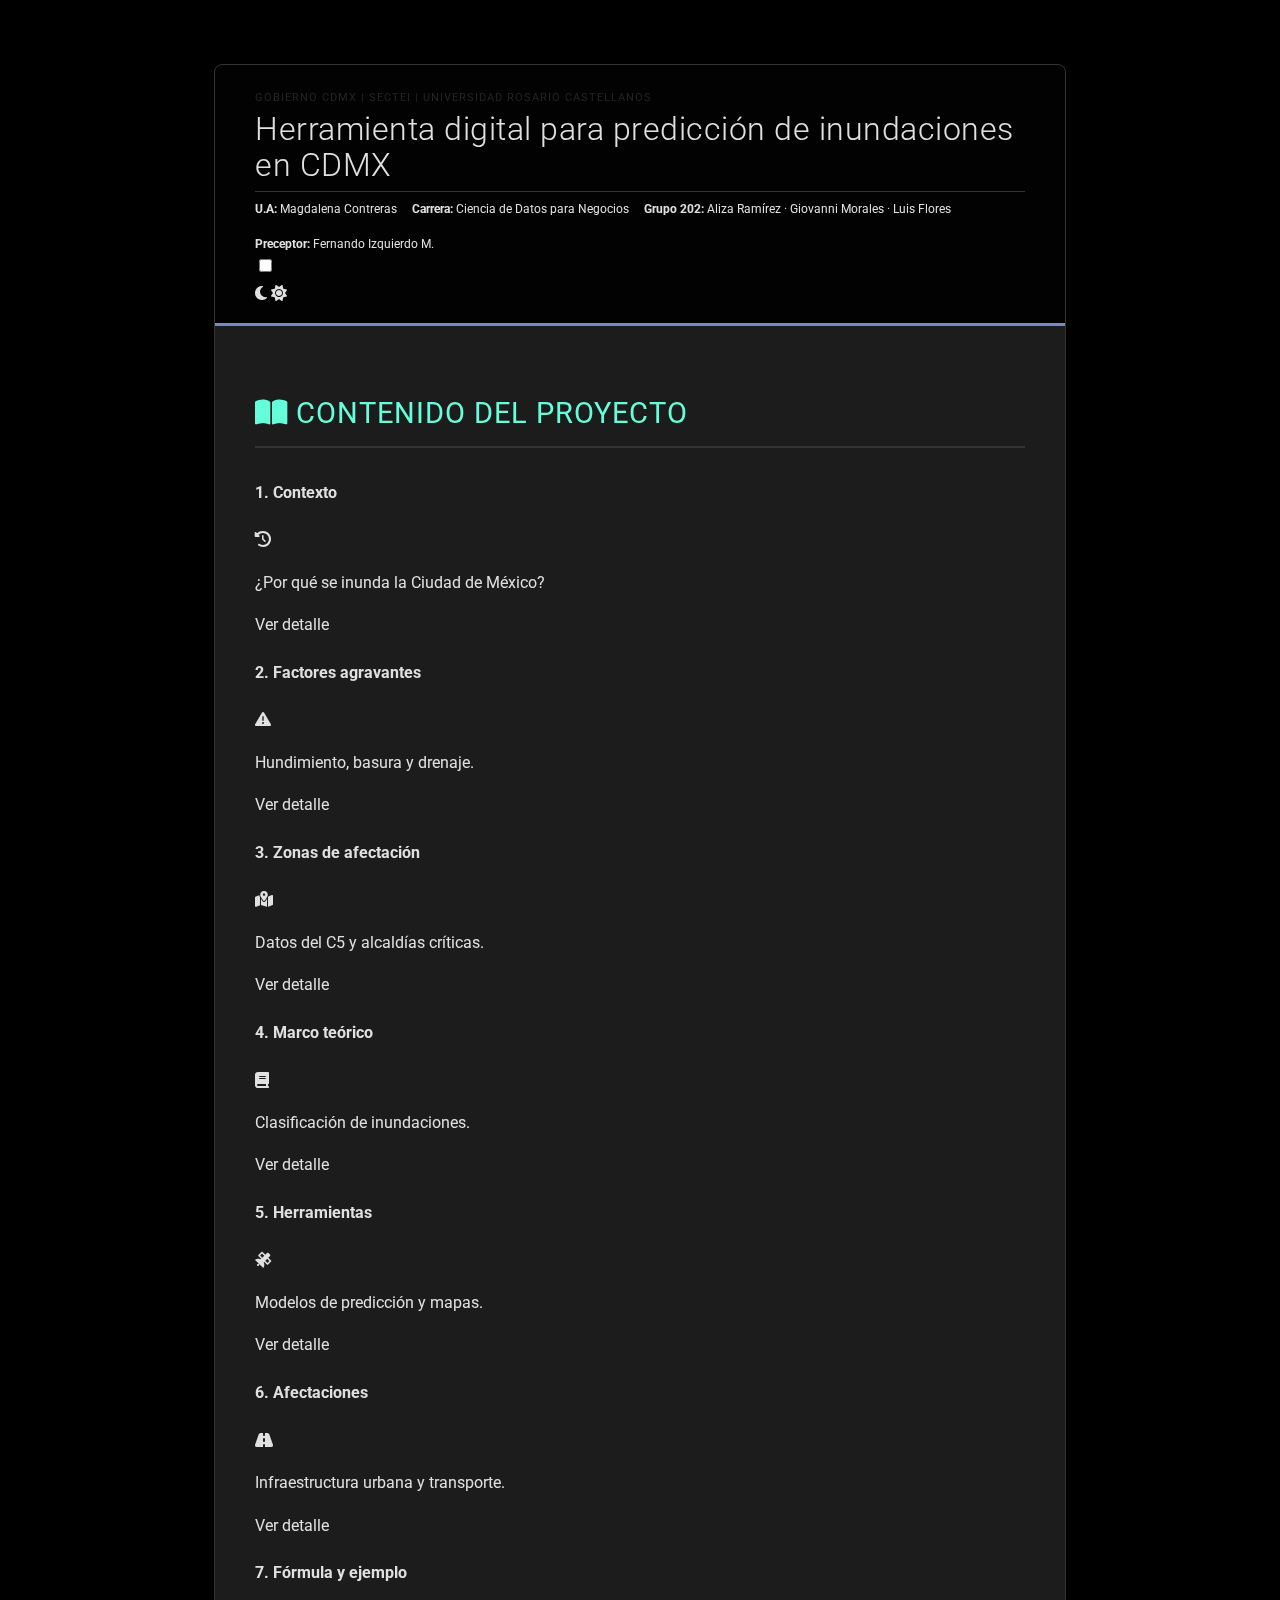
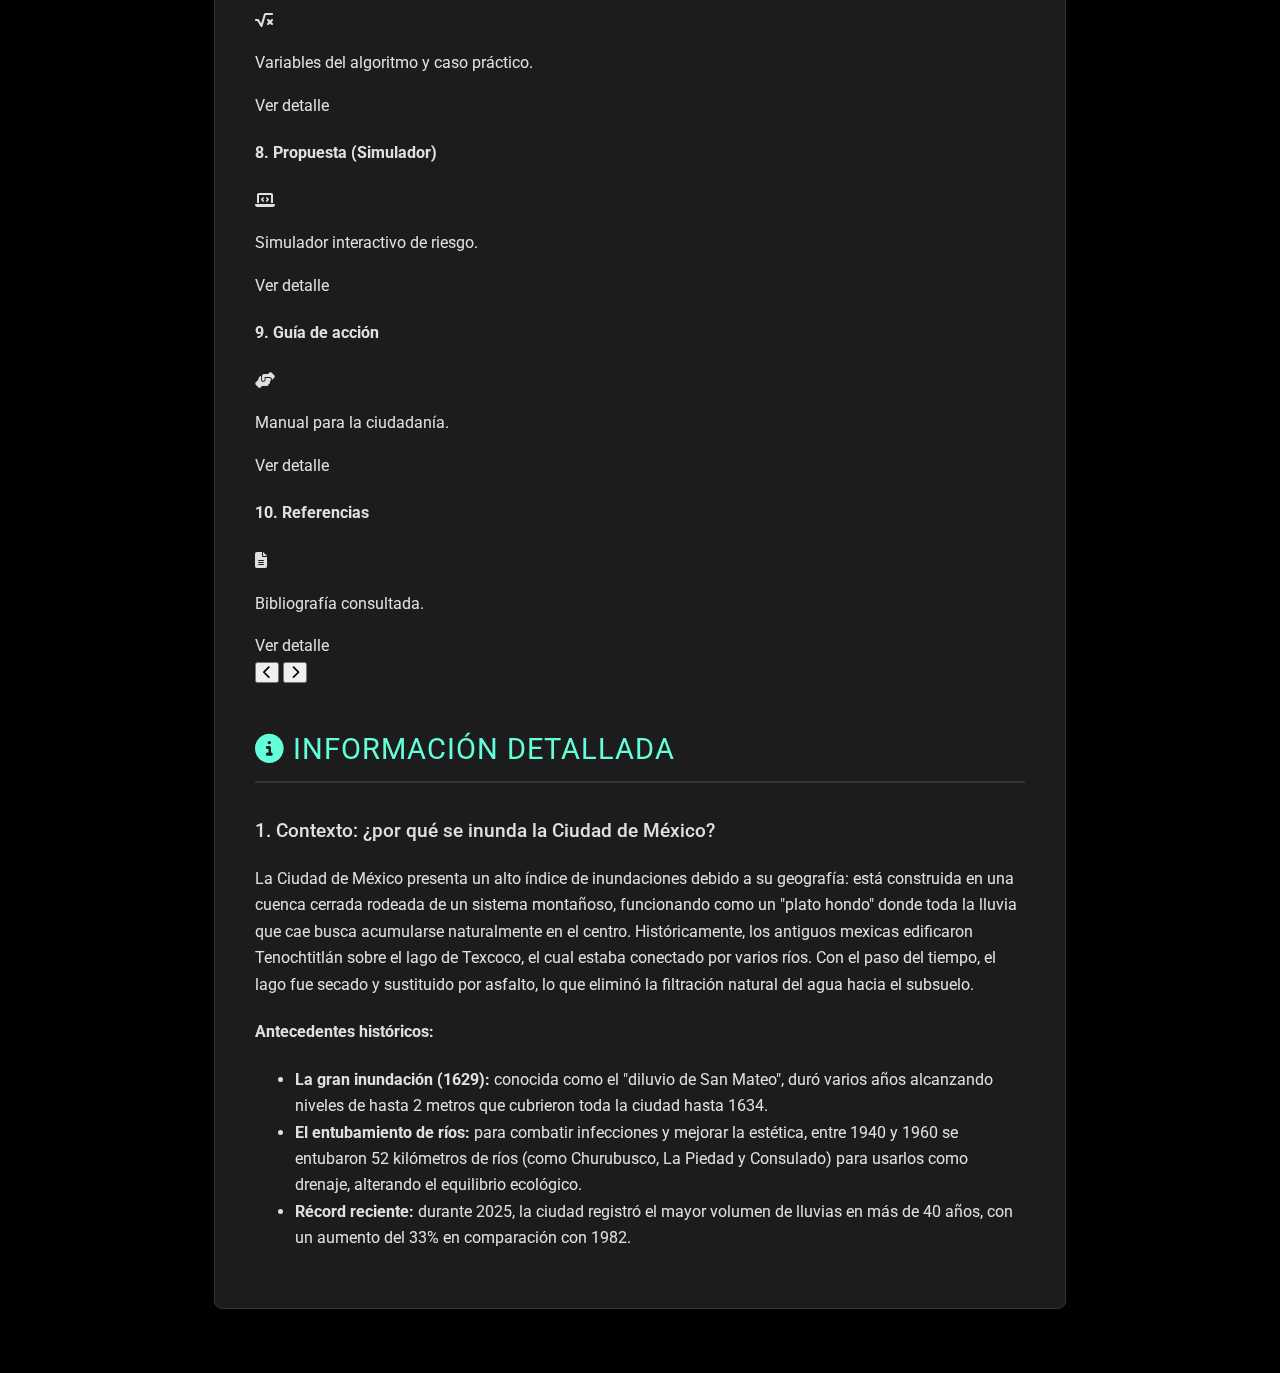
<file: index.html>
<!DOCTYPE html>
<html lang="es">
<head>
  <meta charset="utf-8" />
  <meta name="viewport" content="width=device-width,initial-scale=1" />
  <title>Herramienta digital inundaciones CDMX</title>

  <!-- Fuentes e íconos -->
  <link href="https://fonts.googleapis.com/css2?family=Montserrat:wght@400;600;800&family=Roboto:wght@300;400;500;700&display=swap" rel="stylesheet">
  <link rel="stylesheet" href="https://cdnjs.cloudflare.com/ajax/libs/font-awesome/6.5.1/css/all.min.css">

  <!-- Tu CSS -->
  <link rel="stylesheet" href="styles.css">
  
  <!-- Estilos específicos para ajustar el encabezado (Sutil y Compacto) -->
  <style>
    header {
      padding: 1rem 2.5rem; /* Menos padding vertical */
      align-items: center;
    }
    .institution-line {
      font-size: 0.7rem; /* Letra pequeña */
      text-transform: uppercase;
      letter-spacing: 1px;
      opacity: 0.7; /* Más sutil */
      margin-bottom: 2px;
    }
    .header-content h1 {
      font-size: 2rem; /* Título principal grande */
      margin: 5px 0;
      line-height: 1.1;
    }
    .academic-info-compact {
      display: flex;
      flex-wrap: wrap;
      gap: 15px;
      font-size: 0.75rem; /* Letra pequeña */
      color: var(--color-text-secondary);
      margin-top: 8px;
      border-top: 1px solid var(--color-divider);
      padding-top: 8px;
    }
    .academic-info-compact span {
      display: inline-block;
    }
    /* Ajuste para móviles */
    @media (max-width: 768px) {
      header { padding: 1.5rem; text-align: center; flex-direction: column; }
      .header-right { margin-top: 15px; }
      .academic-info-compact { justify-content: center; gap: 5px; flex-direction: column; }
    }
  </style>
</head>
<body data-theme="dark">

  <!-- Preloader -->
  <div id="preloader">
    <div class="loader"></div>
    <p>Cargando...</p>
  </div>

  <!-- Video fondo -->
  <div class="video-background">
    <div class="video-overlay"></div>
    <iframe id="youtube-background"
      src="https://www.youtube.com/embed/6E4qvlqMT2A?controls=0&rel=0&autoplay=1&loop=1&mute=1&playlist=6E4qvlqMT2A"
      title="Fondo de video CDMX"
      frameborder="0" allow="autoplay; encrypted-media; loop" allowfullscreen></iframe>
  </div>

  <main>
    <!-- Header Rediseñado -->
    <header>
      <div class="header-content">
        <p class="institution-line">Gobierno CDMX | SECTEI | Universidad Rosario Castellanos</p>
        <h1>Herramienta digital para predicción de inundaciones en CDMX</h1>
        
        <div class="academic-info-compact">
          <span><strong>U.A:</strong> Magdalena Contreras</span>
          <span><strong>Carrera:</strong> Ciencia de Datos para Negocios</span>
          <span><strong>Grupo 202:</strong> Aliza Ramírez · Giovanni Morales · Luis Flores</span>
          <span><strong>Preceptor:</strong> Fernando Izquierdo M.</span>
        </div>
      </div>

      <div class="header-right">
        <div class="theme-switch-wrapper">
          <label class="theme-switch" for="checkbox-theme" title="Cambiar tema">
            <input type="checkbox" id="checkbox-theme" aria-label="Cambiar tema">
            <div class="slider round">
              <span class="icon-dark"><i class="fas fa-moon"></i></span>
              <span class="icon-light"><i class="fas fa-sun"></i></span>
            </div>
          </label>
        </div>
      </div>
    </header>

    <!-- Sección de Navegación (Carrusel) -->
    <section id="project-overview">
      <h2 class="section-title"><i class="fas fa-book-open"></i> Contenido del proyecto</h2>

      <div class="carousel-container">
        <div class="carousel-track" id="carousel-track">
          
          <div class="carousel-card" data-target="sec-1">
            <h4>1. Contexto</h4>
            <i class="fas fa-history card-icon"></i>
            <p>¿Por qué se inunda la Ciudad de México?</p>
            <span class="card-action-hint">Ver detalle</span>
          </div>

          <div class="carousel-card" data-target="sec-2">
            <h4>2. Factores agravantes</h4>
            <i class="fas fa-exclamation-triangle card-icon"></i>
            <p>Hundimiento, basura y drenaje.</p>
            <span class="card-action-hint">Ver detalle</span>
          </div>

          <div class="carousel-card" data-target="sec-3">
            <h4>3. Zonas de afectación</h4>
            <i class="fas fa-map-marked-alt card-icon"></i>
            <p>Datos del C5 y alcaldías críticas.</p>
            <span class="card-action-hint">Ver detalle</span>
          </div>

          <div class="carousel-card" data-target="sec-4">
            <h4>4. Marco teórico</h4>
            <i class="fas fa-book card-icon"></i>
            <p>Clasificación de inundaciones.</p>
            <span class="card-action-hint">Ver detalle</span>
          </div>

          <div class="carousel-card" data-target="sec-5">
            <h4>5. Herramientas</h4>
            <i class="fas fa-satellite card-icon"></i>
            <p>Modelos de predicción y mapas.</p>
            <span class="card-action-hint">Ver detalle</span>
          </div>

          <div class="carousel-card" data-target="sec-6">
            <h4>6. Afectaciones</h4>
            <i class="fas fa-road card-icon"></i>
            <p>Infraestructura urbana y transporte.</p>
            <span class="card-action-hint">Ver detalle</span>
          </div>

          <div class="carousel-card" data-target="sec-7">
            <h4>7. Fórmula y ejemplo</h4>
            <i class="fas fa-square-root-alt card-icon"></i>
            <p>Variables del algoritmo y caso práctico.</p>
            <span class="card-action-hint">Ver detalle</span>
          </div>

          <div class="carousel-card" data-target="sec-8">
            <h4>8. Propuesta (Simulador)</h4>
            <i class="fas fa-laptop-code card-icon"></i>
            <p>Simulador interactivo de riesgo.</p>
            <span class="card-action-hint">Ver detalle</span>
          </div>

          <div class="carousel-card" data-target="sec-9">
            <h4>9. Guía de acción</h4>
            <i class="fas fa-hands-helping card-icon"></i>
            <p>Manual para la ciudadanía.</p>
            <span class="card-action-hint">Ver detalle</span>
          </div>

          <div class="carousel-card" data-target="sec-10">
            <h4>10. Referencias</h4>
            <i class="fas fa-file-alt card-icon"></i>
            <p>Bibliografía consultada.</p>
            <span class="card-action-hint">Ver detalle</span>
          </div>

        </div>

        <button class="carousel-btn prev-btn" aria-label="Anterior"><i class="fas fa-chevron-left"></i></button>
        <button class="carousel-btn next-btn" aria-label="Siguiente"><i class="fas fa-chevron-right"></i></button>
      </div>

      <h2 class="section-title" style="margin-top:40px;"><i class="fas fa-info-circle"></i> Información detallada</h2>

      <!-- Panel detallado -->
      <div id="interactive-content">
        <div id="detail-panel">

          <!-- 1. Contexto -->
          <div id="sec-1" class="content-detail">
            <h3>1. Contexto: ¿por qué se inunda la Ciudad de México?</h3>
            <div class="info-block">
              <p>La Ciudad de México presenta un alto índice de inundaciones debido a su geografía: está construida en una cuenca cerrada rodeada de un sistema montañoso, funcionando como un "plato hondo" donde toda la lluvia que cae busca acumularse naturalmente en el centro. Históricamente, los antiguos mexicas edificaron Tenochtitlán sobre el lago de Texcoco, el cual estaba conectado por varios ríos. Con el paso del tiempo, el lago fue secado y sustituido por asfalto, lo que eliminó la filtración natural del agua hacia el subsuelo.</p>
              <h4>Antecedentes históricos:</h4>
              <ul>
                <li><strong>La gran inundación (1629):</strong> conocida como el "diluvio de San Mateo", duró varios años alcanzando niveles de hasta 2 metros que cubrieron toda la ciudad hasta 1634.</li>
                <li><strong>El entubamiento de ríos:</strong> para combatir infecciones y mejorar la estética, entre 1940 y 1960 se entubaron 52 kilómetros de ríos (como Churubusco, La Piedad y Consulado) para usarlos como drenaje, alterando el equilibrio ecológico.</li>
                <li><strong>Récord reciente:</strong> durante 2025, la ciudad registró el mayor volumen de lluvias en más de 40 años, con un aumento del 33% en comparación con 1982.</li>
              </ul>
            </div>
          </div>

          <!-- 2. Factores agravantes -->
          <div id="sec-2" class="content-detail">
            <h3>2. Factores agravantes en la capital</h3>
            <div class="info-block">
              <p>Más allá de la lluvia, existen tres factores críticos que colapsan la ciudad:</p>
              <ul>
                <li><strong>Hundimiento (subsidencia):</strong> la sobreexplotación de agua subterránea y el suelo lacustre blando provocan que la ciudad se hunda. Las áreas críticas (zona roja) se hunden entre 21 y 30 centímetros al año, afectando la pendiente necesaria para que el drenaje funcione.</li>
                <li><strong>Obstrucción por basura:</strong> en México se generan 86,000 toneladas diarias de basura. Se estima que más del 50% de las inundaciones urbanas están relacionadas con la obstrucción de la infraestructura hídrica por residuos sólidos, formando "tapones" en las coladeras.</li>
                <li><strong>Sistema de drenaje rebasado:</strong> el sistema actual es "combinado" (transporta agua residual y pluvial juntas). Aunque existen obras como el Túnel Emisor Oriente, la capacidad de desalojo ha sido rebasada por el crecimiento urbano y las lluvias atípicas.</li>
              </ul>
            </div>
          </div>

          <!-- 3. Zonas de mayor afectación -->
          <div id="sec-3" class="content-detail">
            <h3>3. Zonas de mayor afectación (datos del C5)</h3>
            <div class="info-block">
              <p>De acuerdo con reportes del C5 (hasta junio de 2025), se recibieron más de 3,800 reportes, donde el 51.3% correspondió a inundaciones. Las alcaldías más afectadas son:</p>
              
              <!-- ATENCIÓN: Esta lista tiene la clase 'alcaldias-list' para activar la animación de barras con CSS/JS -->
              <ul class="alcaldias-list">
                <li data-percentage="19">
                  Tlalpan (19%) <span class="percentage-counter">0%</span>
                  <div style="font-size:0.85rem; font-weight:400; margin-top:4px;">Lidera la lista. Las lluvias fuertes afectan el Viaducto Tlalpan y la conexión con la autopista México-Cuernavaca.</div>
                </li>
                <li data-percentage="18">
                  Iztapalapa (18%) <span class="percentage-counter">0%</span>
                  <div style="font-size:0.85rem; font-weight:400; margin-top:4px;">Ocupa el segundo lugar por ser la más poblada y tener problemas históricos de drenaje.</div>
                </li>
                <li data-percentage="10">
                  Gustavo A. Madero (10%) <span class="percentage-counter">0%</span>
                  <div style="font-size:0.85rem; font-weight:400; margin-top:4px;">Destaca por afectaciones en zonas como Laguna Ticomán y Lindavista.</div>
                </li>
                <li data-percentage="10">
                  Xochimilco (10%) <span class="percentage-counter">0%</span>
                  <div style="font-size:0.85rem; font-weight:400; margin-top:4px;">Vulnerable por su cercanía a canales y cuerpos de agua, sufriendo desbordamientos.</div>
                </li>
                <li data-percentage="9">
                  Tláhuac (9%) <span class="percentage-counter">0%</span>
                  <div style="font-size:0.85rem; font-weight:400; margin-top:4px;">Registra incidencias en zonas como La Ciénega y áreas cercanas a la línea dorada del metro.</div>
                </li>
              </ul>
            </div>
          </div>

          <!-- 4. Marco teórico -->
          <div id="sec-4" class="content-detail">
            <h3>4. Marco teórico: clasificación de inundaciones</h3>
            <div class="info-block">
              <p>Las inundaciones pueden clasificarse atendiendo a su origen y rapidez:</p>
              
              <h4>Clasificación según la causa:</h4>
              <ul>
                <li><strong>Inundaciones fluviales:</strong> ocasionadas por el desborde de ríos debido al exceso de caudal.</li>
                <li><strong>Inundaciones pluviales:</strong> producto de lluvias intensas que superan la capacidad de absorción del suelo y del drenaje.</li>
                <li><strong>Inundaciones costeras:</strong> generadas por el aumento del nivel del mar (mareas de tormenta o tsunamis).</li>
                <li><strong>Inundaciones represarias:</strong> resultado de fallas estructurales o roturas en presas.</li>
              </ul>

              <h4>Clasificación según la rapidez:</h4>
              <ul>
                <li><strong>Inundaciones repentinas:</strong> caracterizadas por su rápido desarrollo e imprevisibilidad (avenidas torrenciales).</li>
                <li><strong>Inundaciones lentas:</strong> se desarrollan a lo largo de horas o días, permitiendo mayor capacidad de respuesta.</li>
              </ul>
            </div>
          </div>

          <!-- 5. Herramientas y modelos -->
          <div id="sec-5" class="content-detail">
            <h3>5. Herramientas y modelos de predicción 🛰️</h3>
            <div class="info-block">
              <p>Es posible predecir zonas de riesgo mediante la combinación de modelos climáticos y urbanos, utilizando datos de estaciones, satélites y radares.</p>
              <h4>Herramientas de mapeo desarrolladas:</h4>
              <ul>
                <li><strong>Mapa hidrográfico urbano (MHU):</strong> herramienta de la UNAM que muestra la dirección del flujo de agua por cada calle y la red de drenaje. Ayuda a identificar sitios estratégicos para desviar el agua o reducir su volumen.</li>
                <li><strong>Atlas de riesgos:</strong> sistema que sirve como base de conocimiento del territorio. Permite evaluar escenarios de afectación, proyectar impactos futuros y agilizar declaratorias de emergencia.</li>
              </ul>
            </div>
          </div>

          <!-- 6. Afectaciones -->
          <div id="sec-6" class="content-detail">
            <h3>6. Afectaciones a la infraestructura urbana y el transporte 🚦</h3>
            <div class="info-block">
              <p>Las lluvias intensas generan un impacto negativo directo en la movilidad y economía de la CDMX:</p>
              <ul>
                <li><strong>Daños en la infraestructura vial:</strong> el 33% de los daños en carreteras, puentes y túneles son causados por fuertes lluvias.</li>
                <li><strong>Transporte público:</strong> se registran interrupciones parciales en el Sistema de Transporte Colectivo Metro y filtraciones en el Aeropuerto Internacional de la Ciudad de México.</li>
                <li><strong>Vialidades críticas:</strong> entre las más afectadas se encuentran la Calzada Ignacio Zaragoza, Periférico Sur, Viaducto Tlalpan y Boulevard Puerto Aéreo.</li>
              </ul>
            </div>
          </div>

          <!-- 7. Fórmula y Ejemplo -->
          <div id="sec-7" class="content-detail">
            <h3>7. Fórmula de predicción y ejemplo</h3>
            <div class="info-block">
              <p>El proyecto desarrolla un algoritmo para anticipar puntos críticos por colonia. El cálculo se basa en comparar la "fuerza" de la lluvia contra la "resistencia" del drenaje.</p>
              
              <h4>Variables del algoritmo:</h4>
              <ul>
                <li><strong>Intensidad de lluvia (C):</strong> ¿cuánta agua cae y qué tan rápido? Se mide la intensidad pico (mm/h), acumulado reciente y duración.</li>
                <li><strong>Capacidad de desalojo (K):</strong> ¿qué tanto puede drenar esa zona? Se ajusta según el diámetro de la tubería, el hundimiento del suelo y la obstrucción por basura.</li>
                <li><strong>Comparación:</strong> si C (lluvia) es mayor que K (capacidad), la probabilidad (P) de inundación es alta.</li>
                <li><strong>Severidad (S):</strong> combina la probabilidad con qué tan expuesta es la zona (cercanía a hospitales, metro o vías clave).</li>
              </ul>

              <hr style="border: 0; border-top: 1px solid var(--color-divider); margin: 30px 0;">

              <h4>Ejemplo práctico: Zócalo (Centro Histórico)</h4>
              <p>Para demostrar la eficacia del algoritmo, se presenta el siguiente ejemplo real analizado:</p>
              
              <div class="example-box">
                <ul>
                  <li><strong>Condición climática (C):</strong> lluvia de 50 mm durante 20 minutos (intensidad muy fuerte).</li>
                  <li><strong>Condición de infraestructura (K):</strong> zona con hundimiento (subsidencia) que reduce la pendiente y alta presencia de basura en coladeras. La capacidad de desalojo es reducida.</li>
                  <li><strong>Cálculo de riesgo:</strong> Al ser la lluvia intensa (C+) y la capacidad baja (K-), la probabilidad de encharcamiento es muy alta.</li>
                  <li><strong>Evaluación de severidad (S):</strong> es una zona de alto impacto por turismo, comercio y la presencia de la Línea 2 del Metro.</li>
                  <li><strong>Resultado del algoritmo:</strong> Alerta Roja. Se requiere activación de bombas móviles y cierres puntuales.</li>
                </ul>
              </div>
            </div>
          </div>

          <!-- 8. Propuesta (Simulador) -->
          <div id="sec-8" class="content-detail">
            <h3>9. Propuesta de fórmula de predicción a base de datos del C5</h3>
            <p class="section-intro">
              El siguiente simulador implementa la lógica conceptual: <code>R = (C + P + E) × M</code>.
            </p>

            <div id="simulation-area">
              <h4>Simulador de riesgo interactivo</h4>
              
              <div class="sim-inputs">
                <!-- Factor Alcaldía -->
                <div class="input-group full-width-group">
                  <label for="alcaldia-select"><i class="fas fa-city"></i> Vulnerabilidad Histórica (Alcaldía)</label>
                  <select id="alcaldia-select">
                    <option value="" disabled selected>-- Seleccione Alcaldía --</option>
                    <option value="1">1. Tlalpan (M=1.4)</option>
                    <option value="2">2. Iztapalapa (M=1.3)</option>
                    <option value="3">3. GAM (M=1.1)</option>
                    <option value="4">4. Xochimilco (M=1.1)</option>
                    <option value="5">5. Tláhuac (M=1.0)</option>
                    <option value="6">6. Otra Alcaldía (M=0.8)</option>
                  </select>
                </div>

                <!-- Factores -->
                <div class="input-group">
                  <label for="lluvia-input"><i class="fas fa-cloud-showers-heavy"></i> Lluvia (C)</label>
                  <input type="range" id="lluvia-input" min="0" max="3" step="1" value="0">
                  <div class="range-labels"><span>0 (Nula)</span><span>3 (Fuerte)</span></div>
                  <p class="range-value-display">Valor: <span id="lluvia-val">0</span></p>
                </div>

                <div class="input-group">
                  <label for="obstruccion-input"><i class="fas fa-trash-alt"></i> Obstrucción (P)</label>
                  <input type="range" id="obstruccion-input" min="0" max="3" step="1" value="0">
                  <div class="range-labels"><span>0 (Poca)</span><span>3 (Máxima)</span></div>
                  <p class="range-value-display">Valor: <span id="obstruccion-val">0</span></p>
                </div>

                <div class="input-group">
                  <label for="exposicion-input"><i class="fas fa-building"></i> Exposición (E)</label>
                  <input type="range" id="exposicion-input" min="0" max="3" step="1" value="0">
                  <div class="range-labels"><span>0 (Poca)</span><span>3 (Alta)</span></div>
                  <p class="range-value-display">Valor: <span id="exposicion-val">0</span></p>
                </div>
              </div>

              <button id="btn-calc"><i class="fas fa-calculator"></i> Calcular riesgo</button>

              <div id="sim-result" class="result-box">
                <p class="result-intro" style="margin-bottom:10px;">Resultado del cálculo:</p>
                <div id="riesgo-texto" class="risk-level pending">Esperando datos...</div>
                <div id="advice-container"></div>
              </div>

              <!-- Enlace a Colab -->
              <div class="colab-reference" style="margin-top:25px; padding:15px; border-top:1px solid var(--color-divider); text-align:center;">
                <p style="margin-bottom:10px;">¿Quieres ver el código en Python?</p>
                <a href="https://colab.research.google.com/drive/1QZGbNwUbsDe2hNXoZ2ShXIT4115ufMUO?usp=sharing#scrollTo=zcBPJGGBTYOZ" target="_blank" style="display:inline-block; font-weight:bold; color: var(--color-accent); text-decoration:none; border:1px solid var(--color-accent); padding:8px 15px; border-radius:5px;">
                  <i class="fas fa-external-link-alt"></i> Ver en Google Colab
                </a>
              </div>
            </div>
          </div>

          <!-- 9. Guía de acción -->
          <div id="sec-9" class="content-detail">
            <h3>9. Guía de acción para la ciudadanía</h3>
            <div class="info-block">
              <p>Manual basado en recomendaciones de protección civil:</p>
              <h4>Antes (prepárate):</h4>
              <ul>
                <li>Limpia coladeras y azoteas; evita construir en zonas bajas.</li>
                <li>Prepara un kit de emergencia y localiza rutas de evacuación.</li>
                <li>Revisa la impermeabilización y reubica vehículos lejos de árboles.</li>
              </ul>
              <h4>Durante (actúa):</h4>
              <ul>
                <li>No cruces corrientes de agua ni camines en zonas inundadas (riesgo de cables sueltos).</li>
                <li>No uses el automóvil en caminos anegados y aléjate de estructuras frágiles.</li>
                <li>Desconecta la energía eléctrica.</li>
              </ul>
              <h4>Después (revisa):</h4>
              <ul>
                <li>Regresa a casa solo si no hay riesgo de derrumbe.</li>
                <li>Limpia y desinfecta para evitar enfermedades; no consumas alimentos que tocaron el agua.</li>
                <li>Reporta daños a las autoridades.</li>
              </ul>
            </div>
          </div>

          <!-- 10. Referencias -->
          <div id="sec-10" class="content-detail">
            <h3>10. Referencias bibliográficas</h3>
            <div class="info-block">
              <ul class="reference-list">
                <li>[Ciudad de México anegada]. (s. f.-a). Mediateca - Instituto Nacional de Antropología E Historia. <a href="https://mediateca.inah.gob.mx/islandora_74/islandora/object/mapa:176" target="_blank">Enlace</a></li>
                <li>De Prevención de Desastres, C. N. (s. f.). La última gran inundación de la Ciudad de México. gob.mx. <a href="https://www.gob.mx/cenapred/articulos/la-ultima-graninundacion-de-la-ciudad-de-mexico" target="_blank">Enlace</a></li>
                <li>Indicadores de lluvia. (s. f.). <a href="https://charcos.sacmex.cdmx.gob.mx/monthlyprecipitation-graph" target="_blank">Enlace</a></li>
                <li>(2019, 26 abril). Causas de las inundaciones. Tierra y Tecnología. <a href="https://www.icog.es/TyT/index.php/2014/10/causas-las-inundaciones/" target="_blank">Enlace</a></li>
                <li>Atlas de Riesgos del Estado de México | Coordinación General de Protección Civil y Gestión Integral del Riesgo. (n.d.). <a href="https://cgproteccioncivil.edomex.gob.mx/atlas-riesgos" target="_blank">Enlace</a></li>
                <li>EcoExploratorio. (2022, August 31). Tipos de Inundación - EcoExploratorio: Museo de Ciencias de Puerto Rico. <a href="https://ecoexploratorio.org/amenazas-naturales/inundaciones/tiposde-inundacion/" target="_blank">Enlace</a></li>
                <li>Estrada, L. (2025, September 3). CDMX frente al agua: inundaciones, causas y vías para actuar. Tecnológico De Monterrey. <a href="https://conecta.tec.mx/es/noticias/nacional/sostenibilidad/cdmx-frente-al-aguainundaciones-causas-y-vias-para-actuar" target="_blank">Enlace</a></li>
                <li>Hernández-Espinosa, A., Otazo-Sánchez, E., Román-Gutiérrez, A., & RomoGómez, C. (2021, July 5). El Sistema de drenaje de la Ciudad de México. <a href="https://portal.amelica.org/ameli/journal/595/5952727008/html/" target="_blank">Enlace</a></li>
                <li>López, A. I., López, A. I., & López, A. I. (2025, August 30). El hundimiento de Ciudad de México, un factor desestimado que agrava las inundaciones en la capital. El País México. <a href="https://elpais.com/mexico/2025-08-30/el-hundimiento-deciudad-de-mexico-un-factor-desestimado-que-agrava-las-inundaciones-en-lacapital.html" target="_blank">Enlace</a></li>
                <li>Re alcaldias cdmx que mas se inundan 2025. (2025, July 30). Mercado Libre. <a href="https://www.mercadolibre.com.mx/blog/re-alcaldias-cdmx-que-mas-se-inundan2025" target="_blank">Enlace</a></li>
                <li>Redacción ejecentral. (2025, November 2). ¿Qué es el Mapa Hidrográfico Urbano de la CDMX? Así funciona la herramienta para prevenir daños por inundaciones? Esto dice la UNAM. Eje Central. <a href="https://www.ejecentral.com.mx/nuestro-eje/quees-el-mapa-hidrografico-urbano-de-la-cdmx-asi-funciona-la-herramienta-paraprevenir-danos-por-inundaciones-esto-dice-la-unam" target="_blank">Enlace</a></li>
                <li>Redacción, & Redacción. (2025, November 1). Lluvias 2025, las más intensas del siglo: experta UAM. CDMX MagacÍN. <a href="https://cdmx.info/lluvias-2025-las-masintensas-del-siglo-experta-uam/" target="_blank">Enlace</a></li>
                <li>Torres, B. (2025, August 1). ¿Dónde llueve más y por qué? Mapeo de inundaciones en CDMX desde el espacio - UNAM Global. <a href="https://unamglobal.unam.mx/global_revista/inundaciones-cdmx-mapa-satelitalriesgo/" target="_blank">Enlace</a></li>
              </ul>
            </div>
          </div>

        </div> <!-- Fin detail-panel -->
      </div>
    </section>

    <!-- Botón scroll top -->
    <button id="scrollToTopBtn" aria-label="Volver arriba"><i class="fas fa-chevron-up"></i></button>

  </main>

  <!-- Scripts -->
  <script src="script.js" defer></script>
</body>
</html>
</file>
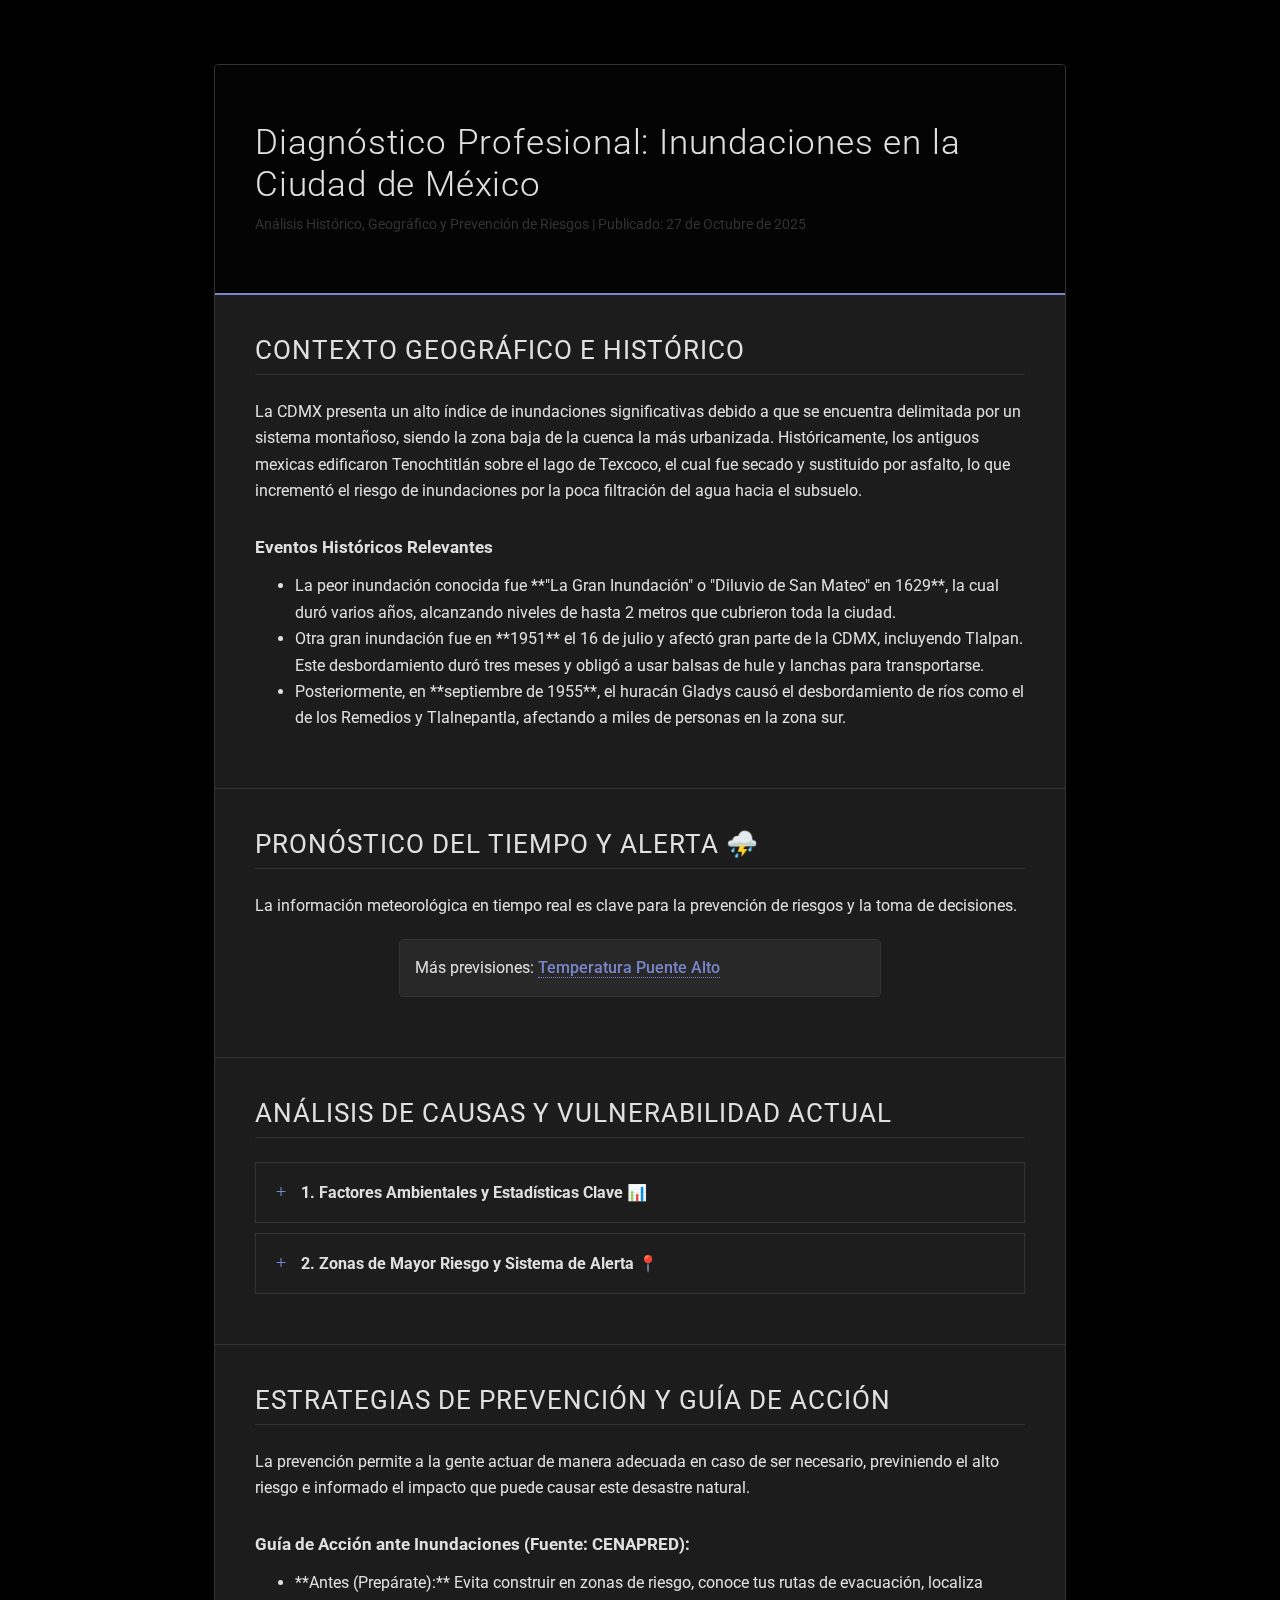
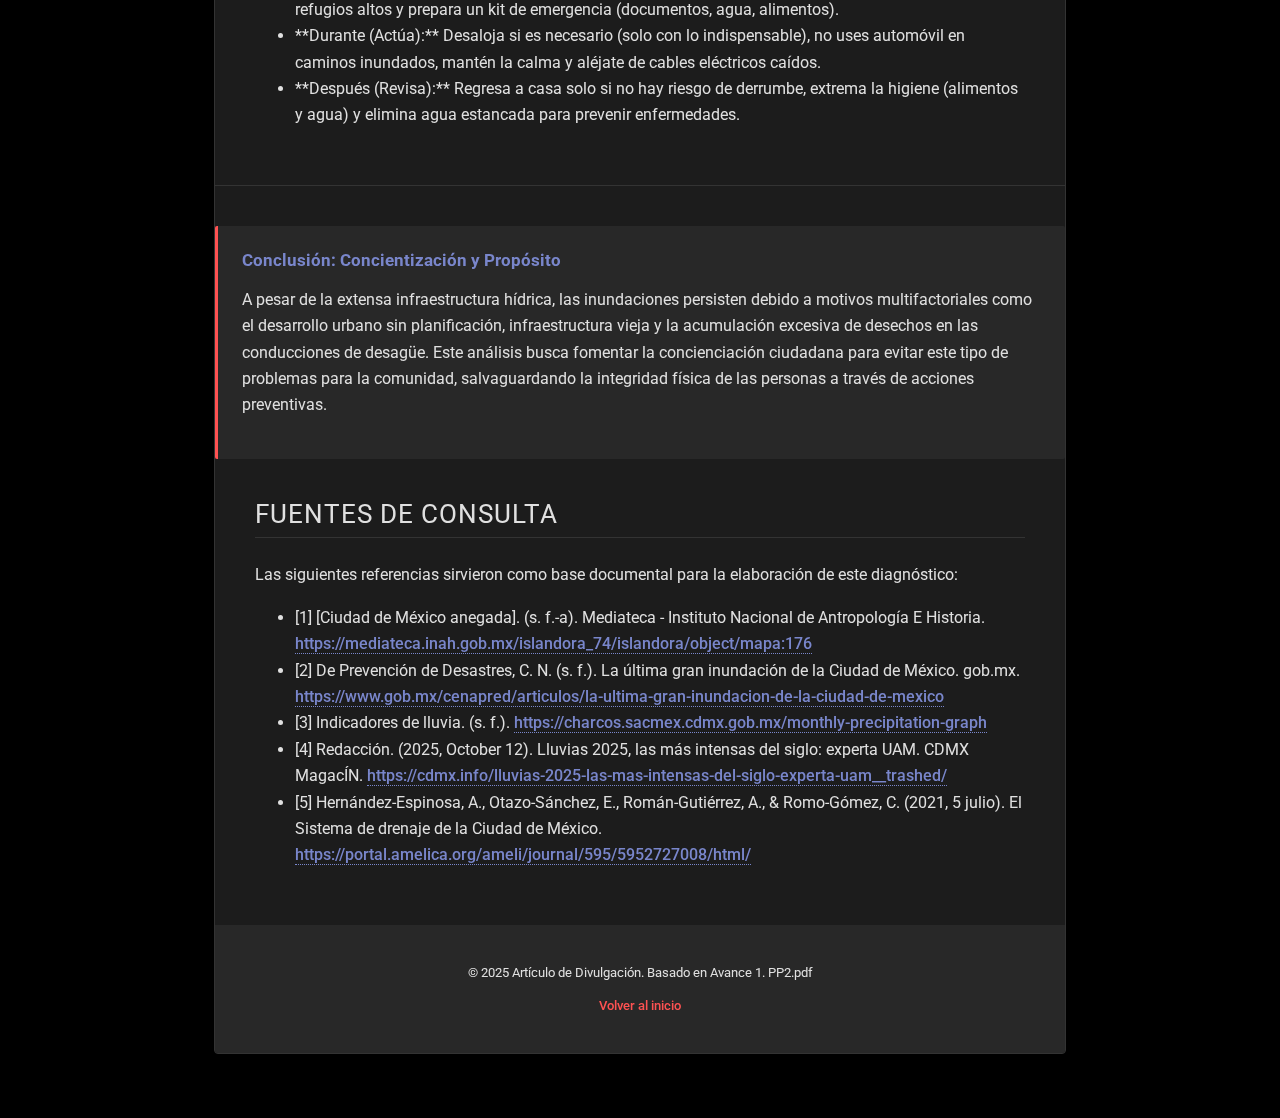
<file: Nuevo Documentdo de texto.html>
<!DOCTYPE html>
<html lang="es">
<head>
    <meta charset="UTF-8">
    <meta name="viewport" content="width=device-width, initial-scale=1.0">
    <title>Diagnóstico Profesional: Inundaciones en la Ciudad de México</title>
    
    
    <link href="https://fonts.googleapis.com/css2?family=Roboto:wght@300;400;500;700&display=swap" rel="stylesheet">
    
    <style>
        /* ==================================== */
        /* 0. Paleta y Tipografía (Fondo Oscuro)*/
        /* ==================================== */
        :root {
            --color-bg: #121212; 
            --color-main-bg: rgba(30, 30, 30, 0.95); /* El main es semitransparente sobre el video */
            --color-text-light: #E0E0E0; 
            --color-navy-deep: #7986CB; 
            --color-divider: #333333; 
            --color-accent-alert: #FF5252; 
            --color-light-gray: rgba(41, 41, 41, 0.95); 
        }

        body {
            font-family: 'Roboto', sans-serif;
            font-weight: 400;
            line-height: 1.65; 
            margin: 0;
            padding: 0;
            color: var(--color-text-light); 
            min-height: 100vh;
            background-color: #000000; 
            display: flex;
            justify-content: center;
            padding: 4rem 0; 
            position: relative;
            overflow-x: hidden;
        }
        
        main {
            width: 100%;
            max-width: 850px; 
            margin: 0 2rem;
            padding: 0; 
            background-color: var(--color-main-bg); 
            box-shadow: 0 10px 40px rgba(0, 0, 0, 0.6); 
            border-radius: 4px;
            overflow: hidden;
            border: 1px solid var(--color-divider);
            z-index: 10; 
            position: relative; 
        }

        /* ==================================== */
        /* 1. VIDEO DE FONDO Y OVERLAY          */
        /* ==================================== */

        .video-background {
            position: fixed;
            top: 0;
            left: 0;
            width: 100vw;
            height: 100vh;
            overflow: hidden;
            z-index: 1; 
        }

        /* La capa oscura ayuda a que el texto blanco sea legible sobre el video */
        .video-overlay {
            position: absolute;
            top: 0;
            left: 0;
            width: 100%;
            height: 100%;
            background: rgba(0, 0, 0, 0.6); /* Capa oscura (opacidad 60%) */
            z-index: 2; 
        }

        #youtube-background {
            position: absolute;
            top: 50%;
            left: 50%;
            width: 100vw; 
            height: 56.25vw; /* 16:9 aspect ratio (9/16 = 0.5625) */
            min-width: 100%;
            min-height: 100%;
            transform: translate(-50%, -50%);
            pointer-events: none; /* Deshabilita la interacción del mouse con el video */
            border: none;
            z-index: 1;
        }
        
        /* ==================================== */
        /* 2. Estilos del contenido (Dark Mode) */
        /* ==================================== */

        h1, h2, h3 {
            font-weight: 500;
            color: var(--color-navy-deep);
            line-height: 1.2;
        }

        h2 {
            font-size: 1.6rem;
            text-transform: uppercase;
            letter-spacing: 1px;
            margin-bottom: 2rem;
            color: var(--color-text-light); 
            padding-bottom: 0.5rem;
            border-bottom: 1px solid var(--color-divider);
            font-weight: 400;
        }

        section h2 { margin-top: 0; margin-bottom: 1.5rem; }
        h3 { font-size: 1.05rem; color: var(--color-text-light); margin-top: 2rem; font-weight: 700; }
        a { color: var(--color-navy-deep); text-decoration: none; font-weight: 500; border-bottom: 1px dotted var(--color-navy-deep); transition: color 0.2s; }
        a:hover { color: var(--color-accent-alert); border-bottom: 1px solid var(--color-accent-alert); }
        section { padding: 2.5rem; border-bottom: 1px solid var(--color-divider); }
        section:last-of-type { border-bottom: none; }
        header { background-color: rgba(0, 0, 0, 0.85); color: var(--color-text-light); padding: 3.5rem 2.5rem; text-align: left; border-bottom: 2px solid var(--color-navy-deep); }
        header h1 { margin: 0; font-size: 2.2rem; font-weight: 300; letter-spacing: 0.8px; color: var(--color-text-light); }
        header p { color: var(--color-divider); font-size: 0.9rem; margin: 0.5rem 0 0 0; }
        footer { text-align: center; padding: 1.5rem; background-color: var(--color-light-gray); color: var(--color-text-light); font-size: 0.8rem; }
        footer a { color: var(--color-accent-alert); border-bottom: none; }
        aside { background-color: var(--color-light-gray); border-left: 3px solid var(--color-accent-alert); padding: 1.5rem; margin-top: 2.5rem; border-radius: 2px; }
        aside h3 { margin-top: 0; color: var(--color-navy-deep); }
        details { border: 1px solid var(--color-divider); border-radius: 0; margin-bottom: 10px; background-color: var(--color-main-bg); }
        details:hover { background-color: var(--color-light-gray); }
        summary { padding: 15px 20px; background-color: var(--color-main-bg); color: var(--color-text-light); list-style: none; font-weight: 500; }
        summary::before { content: "+"; margin-right: 15px; font-size: 1.1em; color: var(--color-navy-deep); font-weight: 300; transition: transform 0.2s; }
        details[open] summary { border-bottom: 1px solid var(--color-divider); background-color: var(--color-light-gray); }
        details[open] summary::before { content: "−"; }
        details p, details ul, details ol { padding: 15px 20px; font-size: 0.95rem; }
        .weather-widget { margin: 20px auto; max-width: 450px; padding: 15px; background-color: var(--color-light-gray); border-radius: 4px; border: 1px solid var(--color-divider); }
    </style>
</head>
<body>

<div class="video-background">
    <div class="video-overlay"></div>
    
    <iframe 
        id="youtube-background" 
        src="https://www.youtube.com/embed/RRrlmxeQlXo?controls=0&amp;showinfo=0&amp;rel=0&amp;autoplay=1&amp;loop=1&amp;mute=1&amp;playlist=RRrlmxeQlXo"
        frameborder="0" 
        allow="autoplay; encrypted-media; loop" 
        allowfullscreen>
    </iframe>
</div>

<main>
        <header>
            <h1>Diagnóstico Profesional: Inundaciones en la Ciudad de México</h1>
            <p>Análisis Histórico, Geográfico y Prevención de Riesgos | Publicado: <time datetime="2025-10-27">27 de Octubre de 2025</time></p>
        </header>

        <section id="introduccion">
            <h2>Contexto Geográfico e Histórico</h2>
            <p>La CDMX presenta un alto índice de inundaciones significativas debido a que se encuentra delimitada por un sistema montañoso, siendo la zona baja de la cuenca la más urbanizada. Históricamente, los antiguos mexicas edificaron Tenochtitlán sobre el lago de Texcoco, el cual fue secado y sustituido por asfalto, lo que incrementó el riesgo de inundaciones por la poca filtración del agua hacia el subsuelo.</p>
            
            <h3>Eventos Históricos Relevantes</h3>
            <ul>
                <li>La peor inundación conocida fue **"La Gran Inundación" o "Diluvio de San Mateo" en 1629**, la cual duró varios años, alcanzando niveles de hasta 2 metros que cubrieron toda la ciudad.</li>
                <li>Otra gran inundación fue en **1951** el 16 de julio y afectó gran parte de la CDMX, incluyendo Tlalpan. Este desbordamiento duró tres meses y obligó a usar balsas de hule y lanchas para transportarse.</li>
                <li>Posteriormente, en **septiembre de 1955**, el huracán Gladys causó el desbordamiento de ríos como el de los Remedios y Tlalnepantla, afectando a miles de personas en la zona sur.</li>
            </ul>
        </section>

        <section id="pronostico">
            <h2>Pronóstico del Tiempo y Alerta ⛈️</h2>
            <p>La información meteorológica en tiempo real es clave para la prevención de riesgos y la toma de decisiones.</p>
            
            <div class="weather-widget">
                <div id="ww_a150564473865" v='1.3' loc='id' a='{"t":"responsive","lang":"es","sl_lpl":1,"ids":[],"font":"Arial","sl_ics":"one_a","sl_sot":"celsius","cl_bkg":"image","cl_font":"#FFFFFF","cl_cloud":"#FFFFFF","cl_persp":"#81D4FA","cl_sun":"#FFC107","cl_moon":"#FFC107","cl_thund":"#FF5722"}'>
                    Más previsiones: <a href="https://tiempolargo.com/puente_alto_tiempo_25_dias/" id="ww_a150564473865_u" target="_blank">Temperatura Puente Alto </a>
                </div>
                <script async src="https://app3.weatherwidget.org/js/?id=ww_a150564473865"></script>
                </div>
        </section>

        <section id="causas-interactiva">
            <h2>Análisis de Causas y Vulnerabilidad Actual</h2>

            <details>
                <summary><strong>1. Factores Ambientales y Estadísticas Clave 📊</strong></summary>
                
                <p>Expertos señalan que las principales causas de las inundaciones son el calentamiento global, factores meteorológicos, el crecimiento urbano y la contaminación.</p>
                
                <ul>
                    <li>**Volumen Récord (2025):** Durante 2025, la CDMX ha registrado el mayor volumen de lluvias en más de 40 años, con un **aumento del 33%** en comparación con 1982.</li>
                    <li>**Factor Basura:** Según datos del gobierno, el **50% de los encharcamientos** en temporada de lluvia es causado por la basura.</li>
                    <li>**Drenaje:** El sistema de drenaje actual es de tipo combinado (residual y pluvial) y está diseñado para desalojar las aguas mediante bombeo hacia el estado de Hidalgo. Su construcción data desde 1608.</li>
                </ul>
            </details>

            <details>
                <summary><strong>2. Zonas de Mayor Riesgo y Sistema de Alerta 📍</strong></summary>
                
                <p>Las alcaldías de la CDMX con mayor vulnerabilidad a inundaciones son:</p>
                
                <ol>
                    <li>Tlalpan</li>
                    <li>Iztapalapa</li>
                    <li>Gustavo A. Madero</li>
                    <li>Tláhuac</li>
                    <li>Venustiano Carranza</li>
                    <li>Cuauhtémoc</li>
                    <li>Álvaro Obregón</li>
                </ol>
                
                <p>La **Secretaría de Gestión Integral de Riesgos y Protección Civil** tiene cinco niveles de alerta por lluvias:</p>
                <ul>
                    <li>**VERDE:** Menos de 15 milímetros.</li>
                    <li>**AMARILLA:** De 16 a 29 milímetros.</li>
                    <li>**NARANJA:** De 30 a 49 milímetros.</li>
                    <li>**ROJA:** De 50 a 70 milímetros.</li>
                    <li>**PÚRPURA:** Más de 70 milímetros.</li>
                </ul>
            </details>
        </section>
        
        <section id="prevencion">
            <h2>Estrategias de Prevención y Guía de Acción</h2>
            <p>La prevención permite a la gente actuar de manera adecuada en caso de ser necesario, previniendo el alto riesgo e informado el impacto que puede causar este desastre natural.</p>

            <h3>Guía de Acción ante Inundaciones (Fuente: CENAPRED):</h3>
            <ul>
                <li>**Antes (Prepárate):** Evita construir en zonas de riesgo, conoce tus rutas de evacuación, localiza refugios altos y prepara un kit de emergencia (documentos, agua, alimentos).</li>
                <li>**Durante (Actúa):** Desaloja si es necesario (solo con lo indispensable), no uses automóvil en caminos inundados, mantén la calma y aléjate de cables eléctricos caídos.</li>
                <li>**Después (Revisa):** Regresa a casa solo si no hay riesgo de derrumbe, extrema la higiene (alimentos y agua) y elimina agua estancada para prevenir enfermedades.</li>
            </ul>
        </section>

        <aside>
            <h3>Conclusión: Concientización y Propósito</h3>
            <p>A pesar de la extensa infraestructura hídrica, las inundaciones persisten debido a motivos multifactoriales como el desarrollo urbano sin planificación, infraestructura vieja y la acumulación excesiva de desechos en las conducciones de desagüe. Este análisis busca fomentar la concienciación ciudadana para evitar este tipo de problemas para la comunidad, salvaguardando la integridad física de las personas a través de acciones preventivas.</p>
        </aside>

        <section id="referencias">
            <h2>Fuentes de Consulta</h2>
            <p>Las siguientes referencias sirvieron como base documental para la elaboración de este diagnóstico:</p>
            <ul>
                <li>[1] [Ciudad de México anegada]. (s. f.-a). Mediateca - Instituto Nacional de Antropología E Historia. <a href="https://mediateca.inah.gob.mx/islandora_74/islandora/object/mapa:176" target="_blank">https://mediateca.inah.gob.mx/islandora_74/islandora/object/mapa:176</a></li>
                <li>[2] De Prevención de Desastres, C. N. (s. f.). La última gran inundación de la Ciudad de México. gob.mx. <a href="https://www.gob.mx/cenapred/articulos/la-ultima-gran-inundacion-de-la-ciudad-de-mexico" target="_blank">https://www.gob.mx/cenapred/articulos/la-ultima-gran-inundacion-de-la-ciudad-de-mexico</a></li>
                <li>[3] Indicadores de lluvia. (s. f.). <a href="https://charcos.sacmex.cdmx.gob.mx/monthly-precipitation-graph" target="_blank">https://charcos.sacmex.cdmx.gob.mx/monthly-precipitation-graph</a></li>
                <li>[4] Redacción. (2025, October 12). Lluvias 2025, las más intensas del siglo: experta UAM. CDMX MagacÍN. <a href="https://cdmx.info/lluvias-2025-las-mas-intensas-del-siglo-experta-uam__trashed/" target="_blank">https://cdmx.info/lluvias-2025-las-mas-intensas-del-siglo-experta-uam__trashed/</a></li>
                <li>[5] Hernández-Espinosa, A., Otazo-Sánchez, E., Román-Gutiérrez, A., & Romo-Gómez, C. (2021, 5 julio). El Sistema de drenaje de la Ciudad de México. <a href="https://portal.amelica.org/ameli/journal/595/5952727008/html/" target="_blank">https://portal.amelica.org/ameli/journal/595/5952727008/html/</a></li>
            </ul>
        </section>

        <footer>
            <p>&copy; 2025 Artículo de Divulgación. Basado en Avance 1. PP2.pdf</p>
            <p><a href="#introduccion">Volver al inicio</a></p>
        </footer>
</main>

    <script>
        // Script para manejar el acordeón (detalles)
        const details = document.querySelectorAll("details");
        details.forEach((targetDetail) => {
            targetDetail.addEventListener("toggle", () => {
                if (targetDetail.open) {
                    details.forEach((detail) => {
                        if (detail !== targetDetail) {
                            detail.open = false;
                        }
                    });
                }
            });
        });
    </script>
</body>
</html>
</file>
<file: styles.css>
/* ==================================== */
/* 0. Paleta y Tipografía (Fondo Oscuro)*/
/* ==================================== */
:root {
    --color-bg: #121212; 
    --color-main-bg: rgba(30, 30, 30, 0.95); 
    --color-text-light: #E0E0E0; 
    --color-navy-deep: #7986CB; /* Azul profesional */
    --color-accent-vibrant: #64FFDA; /* Verde brillante para interactividad */
    --color-divider: #333333; 
    --color-accent-alert: #FF5252; /* Rojo para alertas */
    --color-light-gray: rgba(41, 41, 41, 0.95); 
    --shadow-subtle: 0 4px 10px rgba(0, 0, 0, 0.3);
    --shadow-vibrant: 0 0 15px rgba(100, 255, 218, 0.3); /* Sombra vibrante */
}

body {
    font-family: 'Roboto', sans-serif;
    font-weight: 400;
    line-height: 1.65; 
    margin: 0;
    padding: 0;
    color: var(--color-text-light); 
    min-height: 100vh;
    background-color: #000000; 
    display: flex;
    justify-content: center;
    padding: 4rem 0; 
    position: relative;
    overflow-x: hidden;
}

main {
    width: 100%;
    max-width: 850px; 
    margin: 0 2rem;
    padding: 0; 
    background-color: var(--color-main-bg); 
    box-shadow: 0 10px 40px rgba(0, 0, 0, 0.6); 
    border-radius: 8px; /* Bordes más suaves */
    overflow: hidden;
    border: 1px solid var(--color-divider);
    z-index: 10; 
    position: relative; 
}

/* ==================================== */
/* 1. VIDEO DE FONDO Y OVERLAY          */
/* ==================================== */

.video-background {
    position: fixed;
    top: 0;
    left: 0;
    width: 100vw;
    height: 100vh;
    overflow: hidden;
    z-index: 1; 
}

.video-overlay {
    position: absolute;
    top: 0;
    left: 0;
    width: 100%;
    height: 100%;
    background: rgba(0, 0, 0, 0.6); 
    z-index: 2; 
}

#youtube-background {
    position: absolute;
    top: 50%;
    left: 50%;
    width: 100vw; 
    height: 56.25vw; 
    min-width: 100%;
    min-height: 100%;
    transform: translate(-50%, -50%);
    pointer-events: none; 
    border: none;
    z-index: 1;
}

/* ==================================== */
/* 2. Estilos Globales y HEADER         */
/* ==================================== */
header { 
    position: sticky; 
    top: 0;
    z-index: 20; 
    background-color: rgba(0, 0, 0, 0.9); 
    transition: all 0.4s cubic-bezier(0.25, 0.46, 0.45, 0.94); /* Curva de animación más suave */
    padding: 2.5rem 2.5rem; 
    box-shadow: 0 0px 0px rgba(0, 0, 0, 0.4); 
    color: var(--color-text-light); 
    text-align: left; 
    border-bottom: 3px solid var(--color-navy-deep); 
}

.scrolled {
    background-color: rgba(18, 18, 18, 0.98); 
    box-shadow: 0 4px 12px rgba(0, 0, 0, 0.5); 
    padding: 1.2rem 2.5rem; /* Más compacto */
}

/* Se eliminaron transiciones de tamaño de fuente para evitar el efecto de "trabado" en el scroll */
h1 { margin: 0; font-size: 2rem; font-weight: 300; letter-spacing: 0.5px; color: var(--color-text-light); }
.scrolled h1 { font-size: 1.6rem; }

header p { color: var(--color-divider); font-size: 0.85rem; margin: 0.5rem 0 0 0; transition: margin 0.4s ease; }
.scrolled header p { margin: 0.2rem 0 0 0; }

h2 {
    font-size: 1.8rem;
    text-transform: uppercase;
    letter-spacing: 1px;
    margin-bottom: 2rem;
    color: var(--color-accent-vibrant); 
    padding-bottom: 0.5rem;
    border-bottom: 2px solid var(--color-divider);
    font-weight: 400;
}

h3 { font-size: 1.2rem; color: var(--color-text-light); margin-top: 2rem; font-weight: 500; }
a { color: var(--color-accent-vibrant); text-decoration: none; font-weight: 500; border-bottom: 1px dotted var(--color-accent-vibrant); transition: color 0.2s; }
a:hover { color: var(--color-navy-deep); border-bottom: 1px solid var(--color-navy-deep); }
section { padding: 2.5rem; border-bottom: 1px solid var(--color-divider); }
section:last-of-type { border-bottom: none; }
footer { text-align: center; padding: 1.5rem; background-color: var(--color-light-gray); color: var(--color-text-light); font-size: 0.8rem; }
footer a { color: var(--color-accent-alert); border-bottom: none; }
aside { background-color: var(--color-light-gray); border-left: 4px solid var(--color-accent-vibrant); padding: 2rem; margin-top: 2.5rem; border-radius: 4px; }
aside h3 { margin-top: 0; color: var(--color-navy-deep); }

/* --- Estilos para los DETAILS estándar (Tipología/Prevención) --- */
details { 
    border: 1px solid var(--color-divider); 
    border-radius: 4px; 
    margin-bottom: 15px; 
    background-color: var(--color-main-bg); 
    transition: all 0.3s; /* Transición para todo (incluyendo el color de fondo) */
}
details:hover { 
    background-color: var(--color-light-gray); 
    box-shadow: var(--shadow-subtle);
}
summary { 
    padding: 15px 20px; 
    background-color: transparent; 
    color: var(--color-text-light); 
    list-style: none; 
    font-weight: 500; 
    border-radius: 4px;
    cursor: pointer;
}
summary::before { content: "▸"; margin-right: 15px; font-size: 1.1em; color: var(--color-navy-deep); font-weight: 700; transition: transform 0.2s; }
details[open] summary { 
    border-bottom: 1px solid var(--color-divider); 
    background-color: var(--color-light-gray);
    color: var(--color-accent-vibrant);
}
details[open] summary::before { content: "▾"; color: var(--color-accent-vibrant); }
details p, details ul, details ol { padding: 15px 20px 20px 20px; font-size: 0.95rem; }


/* ==================================== */
/* 3. Estilos de IMAGEN y APA 7         */
/* ==================================== */
.img-float-right {
    float: right;
    margin: 0 0 1.5rem 2rem;
    max-width: 40%;
    height: auto;
    border-radius: 4px;
    box-shadow: var(--shadow-subtle);
    transition: transform 0.3s;
}
.img-float-right:hover {
    transform: scale(1.02);
}
.img-float-left {
    float: left;
    margin: 0 2rem 1.5rem 0;
    max-width: 40%;
    height: auto;
    border-radius: 4px;
    box-shadow: var(--shadow-subtle);
    transition: transform 0.3s;
}
.img-float-left:hover {
    transform: scale(1.02);
}
.image-caption {
    clear: both; /* Limpia el float para que no afecte el siguiente H2 */
    font-size: 0.75rem;
    color: var(--color-divider);
    padding: 0 0 2rem 0;
    font-style: italic;
    line-height: 1.4;
}
/* Limpiar floats en el final de las secciones */
#alcaldias-afectadas::after, #residuos::after {
    content: "";
    display: table;
    clear: both;
}

/* ==================================== */
/* 4. SECCIÓN 1/TODAS: PROBLEMAS (Hover/Grid) */
/* ==================================== */
#problemas-grid {
    display: grid;
    grid-template-columns: repeat(auto-fit, minmax(350px, 1fr)); /* 2 columnas en pantallas grandes */
    gap: 15px;
    margin-top: 1rem;
}

.problema-card {
    /* HEREDA estilos base de details */
    margin: 0; /* Anula el margin-bottom para usar el gap del grid */
    border: 1px solid var(--color-divider);
    border-radius: 6px;
    transition: all 0.3s;
    background-color: var(--color-light-gray);
    box-shadow: none;
}
.problema-card:hover {
    transform: translateY(-3px); /* Pequeño levante */
    box-shadow: var(--shadow-vibrant); /* Sombra vibrante al pasar el mouse */
    border-color: var(--color-accent-vibrant);
}

.problema-card summary {
    font-weight: 700; /* Pregunta más fuerte */
    background-color: transparent;
    color: var(--color-text-light);
    transition: color 0.3s;
}

.problema-card:hover summary {
    color: var(--color-accent-vibrant); /* Resalta la pregunta activa */
}

/* Animación de apertura: Oculta el contenido de forma animada */
.problema-card p, .problema-card ul, .problema-card ol, .problema-card h3, .problema-card .image-caption {
    max-height: 0;
    overflow: hidden;
    padding: 0 20px;
    opacity: 0;
    transition: max-height 0.4s ease-in-out, padding 0.4s ease-in-out, opacity 0.4s ease-in-out;
}

.problema-card[open] p, .problema-card[open] ul, .problema-card[open] ol {
    max-height: 300px; /* Altura suficiente para el contenido */
    padding: 15px 20px 20px 20px; /* Añadida la separación de 15px arriba */
    opacity: 1;
}

.problema-card[open] h3 {
    max-height: 100px;
    padding: 15px 20px 0 20px; 
    opacity: 1;
}

.problema-card[open] .image-caption {
    max-height: 100px;
    padding: 0 20px 20px 20px; 
    opacity: 1;
}


/* ==================================== */
/* 5. Animación de Entrada (Fade In)    */
/* ==================================== */

/* Ocultar elementos al inicio */
.fade-in {
    opacity: 0;
    transform: translateY(20px);
    transition: opacity 0.8s ease-out, transform 0.8s ease-out;
}

/* Mostrar elementos cuando el JS añade la clase 'is-visible' */
.is-visible {
    opacity: 1;
    transform: translateY(0);
}

/* ==================================== */
/* 6. Botón Volver Arriba (Scroll-to-Top) */
/* ==================================== */
#scrollToTopBtn {
    display: none; 
    position: fixed;
    bottom: 30px; 
    right: 30px; 
    z-index: 99; 
    border: none;
    outline: none;
    background-color: var(--color-accent-vibrant); /* Color vibrante */
    color: var(--color-bg); /* Texto oscuro */
    cursor: pointer;
    padding: 15px 20px;
    border-radius: 50%; 
    font-size: 24px;
    line-height: 1;
    box-shadow: 0 4px 15px rgba(100, 255, 218, 0.6); /* Sombra más fuerte */
    transition: background-color 0.3s, transform 0.3s;
    opacity: 0.9;
}

#scrollToTopBtn:hover {
    background-color: var(--color-navy-deep);
    color: white;
    transform: scale(1.1);
    opacity: 1;
    box-shadow: 0 4px 15px rgba(121, 134, 203, 0.8);
}
</file>
